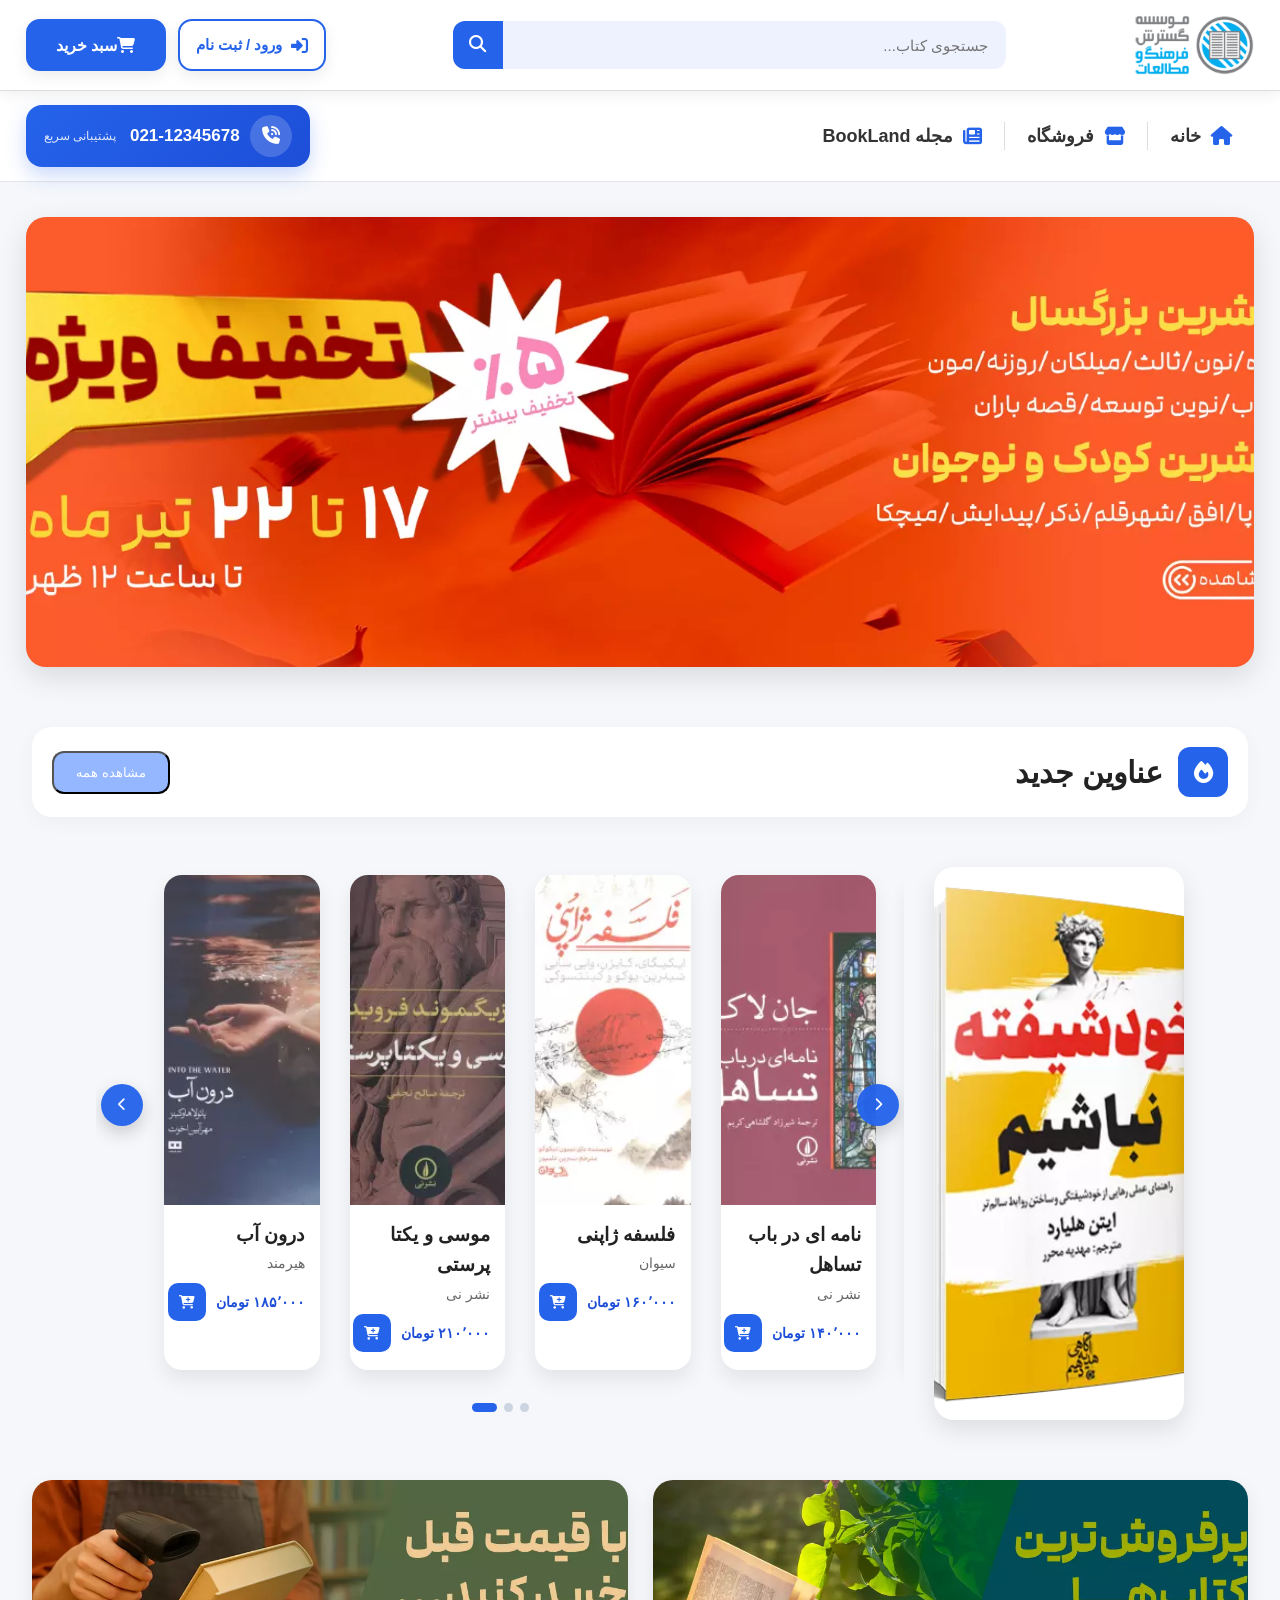
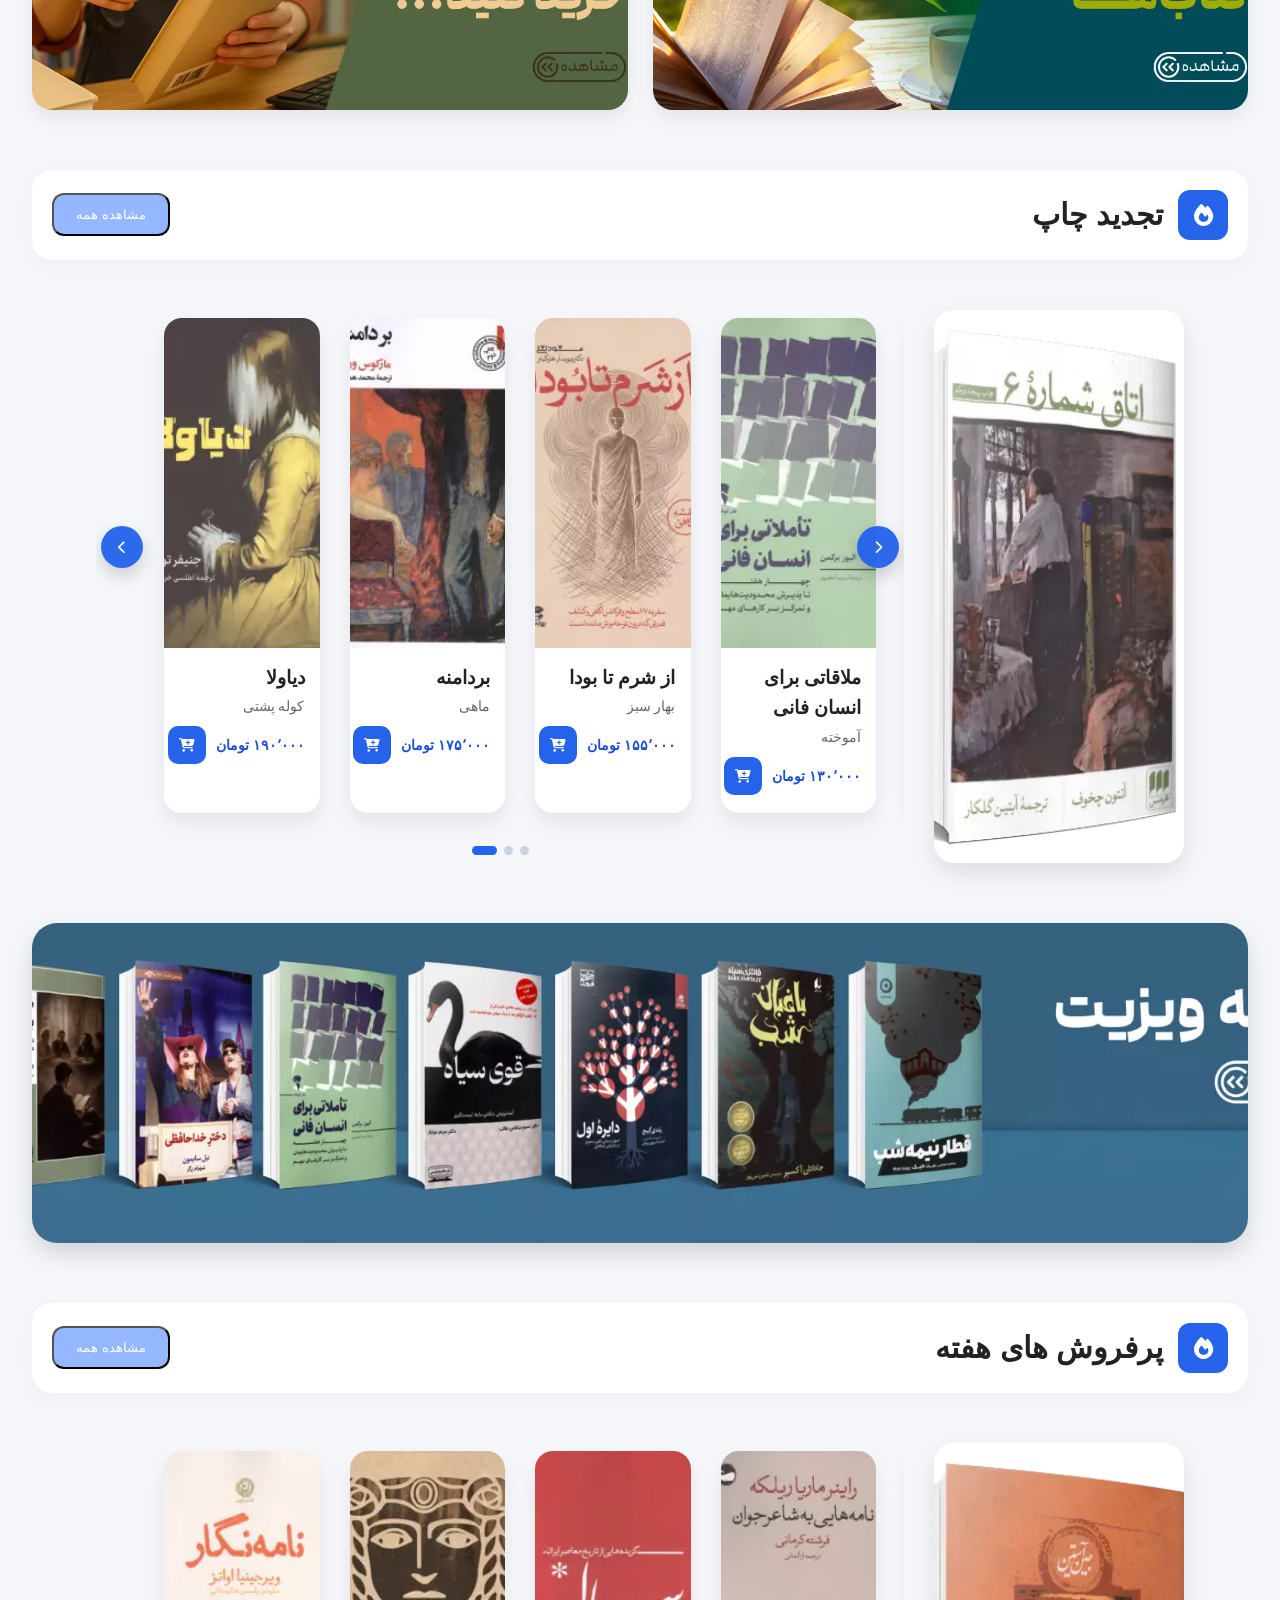
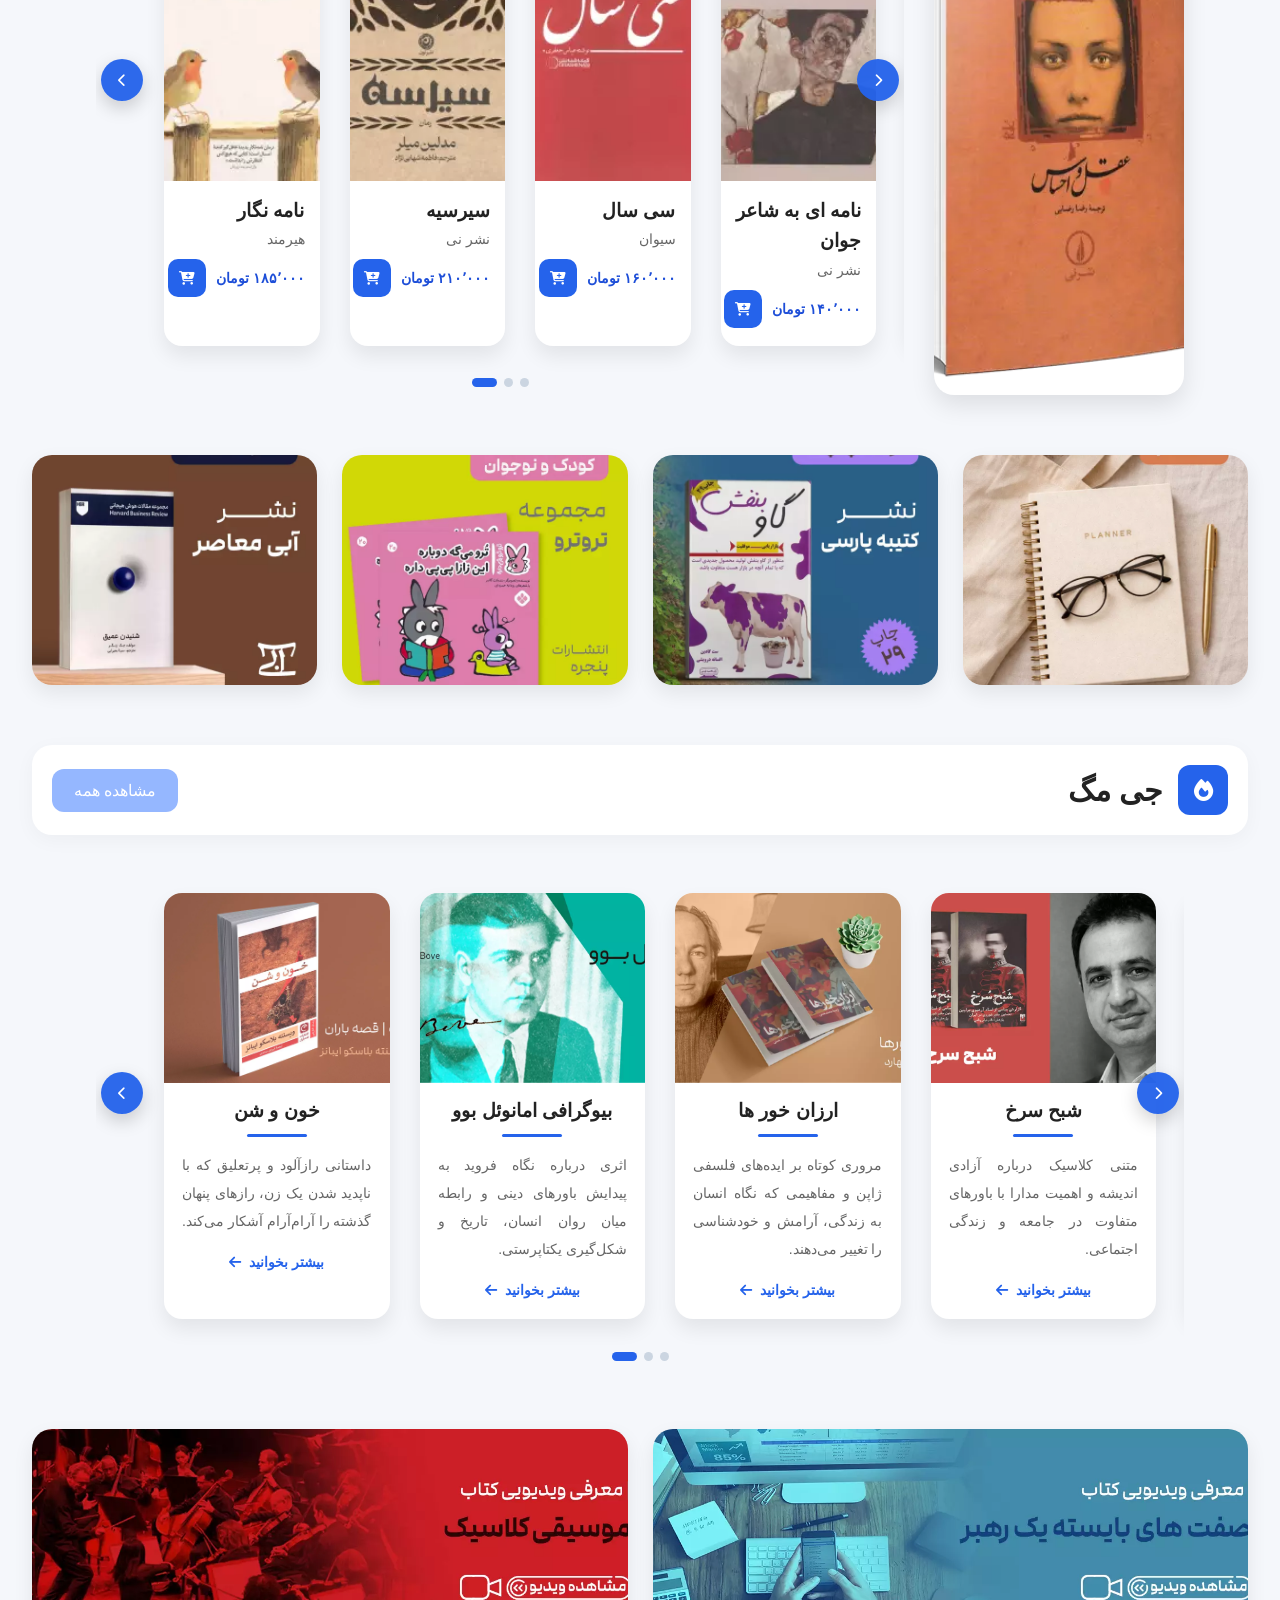
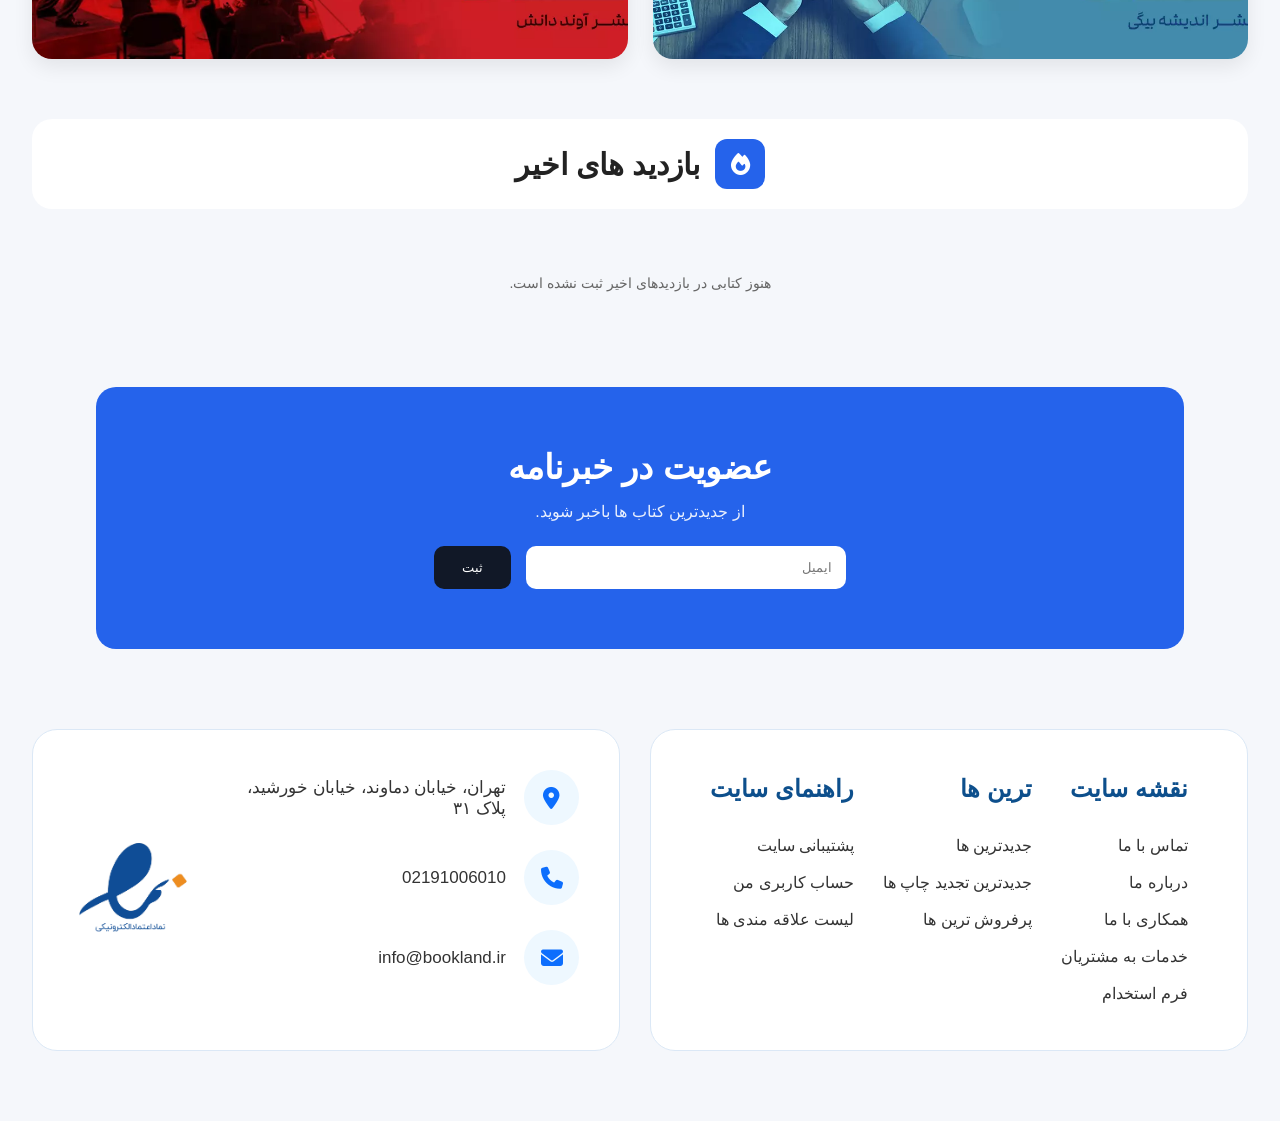
<file: index.html>
<!DOCTYPE html>

<html dir="rtl" lang="fa">

<head>
    <meta charset="utf-8" />
    <meta content="width=device-width, initial-scale=1.0" name="viewport" />
    <title>BookLand</title>
    <link href="style.css" rel="stylesheet" />
    <link href="https://cdnjs.cloudflare.com/ajax/libs/font-awesome/6.6.0/css/all.min.css" rel="stylesheet" />
</head>

<body>
    <header>
        <div class="logo">
            <img alt="" src="IMG/logo.png" />
        </div>
        <div class="search">
            <input id="searchBox" placeholder="جستجوی کتاب..." type="text" />
            <button>
                <i class="fa-solid fa-magnifying-glass"></i>
            </button>
        </div>
        <div class="top-icons">
<div class="icon-box cart-box">
                <i class="fa-solid fa-cart-shopping">سبد خرید</i>
            </div>
        </div>
    </header>
    <section class="top-menu">
        <div class="menu-right">
            <a href="#">
                <i class="fa-solid fa-house"></i>
                <span>خانه</span>
            </a>
            <span class="divider"></span>
            <a href="#">
                <i class="fa-solid fa-store"></i>
                <span>فروشگاه</span>
            </a>
            <span class="divider"></span>
            <a href="#">
                <i class="fa-solid fa-newspaper"></i>
                <span>مجله BookLand</span>
            </a>
        </div>
        <div class="menu-left">
            <a class="support-phone" href="tel:02112345678">
                <i class="fa-solid fa-phone-volume"></i>
                <span>021-12345678</span>
            </a>
            <p>پشتیبانی سریع</p>
        </div>
    </section>
    <section class="slider">
        <div class="slide active">
            <img src="IMG/cropped_6a450797d5810.webp" />
        </div>
        <div class="slide">
            <img src="IMG/cropped_6a436ae7b465c.webp" />
        </div>
        <div class="slide">
            <img src="IMG/cropped_6a422c28cde4c.webp" />
        </div>
    </section>
    <section class="section-header">
        <div class="section-title">
            <i class="fa-solid fa-fire"></i>
            <h2>عناوین جدید</h2>
        </div>
        <button class="section-btn section-view-all" type="button" data-section-view="books"> مشاهده همه </button>
    </section>
    <section class="books">
        <div class="books-row">
            <div class="book-slider" data-slider="">
                <div class="book-track">
                    <div class="book-card">
                        <img alt="درون آب" src="IMG/book11.webp" />
                        <div class="book-info">
                            <p><span>ناشر:</span> هیرمند</p>
                            <p><span>نویسنده:</span> ناشناس</p>
                            <p><span>مترجم:</span> ---</p>
                            <p><span>سال چاپ:</span> ۱۴۰۲</p>
                        </div>
                        <h3>درون آب</h3>
                        <p class="publisher">هیرمند</p>
                        <div class="card-bottom">
                            <span class="price">۱۸۵٬۰۰۰ تومان</span>
                            <div class="card-actions">
<button class="icon-btn cart-btn" title="افزودن به سبد خرید"><i
                                        class="fa-solid fa-cart-plus"></i></button>
                            </div>
                        </div>
                    </div>
                    <div class="book-card">
                        <img alt="موسی و یکتا پرستی" src="IMG/book22.webp" />
                        <div class="book-info">
                            <p><span>ناشر:</span> نشر نی</p>
                            <p><span>نویسنده:</span> زیگموند فروید</p>
                            <p><span>مترجم:</span> صالح نجفی</p>
                            <p><span>سال چاپ:</span> ۱۴۰۱</p>
                        </div>
                        <h3>موسی و یکتا پرستی</h3>
                        <p class="publisher">نشر نی</p>
                        <div class="card-bottom">
                            <span class="price">۲۱۰٬۰۰۰ تومان</span>
                            <div class="card-actions">
<button class="icon-btn cart-btn" title="افزودن به سبد خرید"><i
                                        class="fa-solid fa-cart-plus"></i></button>
                            </div>
                        </div>
                    </div>
                    <div class="book-card">
                        <img alt="فلسفه ژاپنی" src="IMG/book33.webp" />
                        <div class="book-info">
                            <p><span>ناشر:</span> سیوان</p>
                            <p><span>نویسنده:</span> ناشناس</p>
                            <p><span>مترجم:</span> ---</p>
                            <p><span>سال چاپ:</span> ۱۴۰۲</p>
                        </div>
                        <h3>فلسفه ژاپنی</h3>
                        <p class="publisher">سیوان</p>
                        <div class="card-bottom">
                            <span class="price">۱۶۰٬۰۰۰ تومان</span>
                            <div class="card-actions">
<button class="icon-btn cart-btn" title="افزودن به سبد خرید"><i
                                        class="fa-solid fa-cart-plus"></i></button>
                            </div>
                        </div>
                    </div>
                    <div class="book-card">
                        <img alt="نامه ای در باب تساهل" src="IMG/book4.webp" />
                        <div class="book-info">
                            <p><span>ناشر:</span> نشر نی</p>
                            <p><span>نویسنده:</span> جان لاک</p>
                            <p><span>مترجم:</span> شیرزاد گلشاهی کریم</p>
                            <p><span>سال چاپ:</span> ۱۴۰۰</p>
                        </div>
                        <h3>نامه ای در باب تساهل</h3>
                        <p class="publisher">نشر نی</p>
                        <div class="card-bottom">
                            <span class="price">۱۴۰٬۰۰۰ تومان</span>
                            <div class="card-actions">
<button class="icon-btn cart-btn" title="افزودن به سبد خرید"><i
                                        class="fa-solid fa-cart-plus"></i></button>
                            </div>
                        </div>
                    </div>

                    <div class="book-card">
                        <img alt="بیابان تاتار ها" src="IMG/book21.webp" />
                        <div class="book-info">
                            <p><span>ناشر:</span> ماهی</p>
                            <p><span>نویسنده:</span> دینو بوتزاتی</p>
                            <p><span>مترجم:</span> محسن ابراهیم</p>
                            <p><span>سال چاپ:</span> ۱۴۰۲</p>
                        </div>
                        <h3>بیابان تاتار ها</h3>
                        <p class="publisher">ماهی</p>
                        <div class="card-bottom">
                            <span class="price">۱۹۰٬۰۰۰ تومان</span>
                            <div class="card-actions">
<button class="icon-btn cart-btn" title="افزودن به سبد خرید"><i
                                        class="fa-solid fa-cart-plus"></i></button>
                            </div>
                        </div>
                    </div>
                    <div class="book-card">
                        <img alt="قلب سگی" src="IMG/book222.webp" />
                        <div class="book-info">
                            <p><span>ناشر:</span> ماهی</p>
                            <p><span>نویسنده:</span> میخائیل بولگاکف</p>
                            <p><span>مترجم:</span> آبتین گلکار</p>
                            <p><span>سال چاپ:</span> ۱۴۰۱</p>
                        </div>
                        <h3>قلب سگی</h3>
                        <p class="publisher">ماهی</p>
                        <div class="card-bottom">
                            <span class="price">۱۷۵٬۰۰۰ تومان</span>
                            <div class="card-actions">
<button class="icon-btn cart-btn" title="افزودن به سبد خرید"><i
                                        class="fa-solid fa-cart-plus"></i></button>
                            </div>
                        </div>
                    </div>
                </div>
                <button aria-label="قبلی" class="slider-arrow slider-prev" type="button"><i
                        class="fa-solid fa-chevron-right"></i></button>
                <button aria-label="بعدی" class="slider-arrow slider-next" type="button"><i
                        class="fa-solid fa-chevron-left"></i></button>
                <div class="slider-dots"></div>
            </div>
            <div class="books-side-image"><img alt="بنر عناوین جدید" src="IMG/book row.webp" /></div>
        </div>
    </section>
    <section class="middle-banner">
        <div class="banner-item">
            <img alt="" src="IMG/دو اسلاید1.webp" />
        </div>
        <div class="banner-item">
            <img alt="" src="IMG/دو اسلاید 2.webp" />
        </div>
    </section>
    <section class="section-header">
        <div class="section-title">
            <i class="fa-solid fa-fire"></i>
            <h2>تجدید چاپ</h2>
        </div>
        <button class="section-btn section-view-all" type="button" data-section-view="books"> مشاهده همه </button>
    </section>
    <section class="books">
        <div class="books-row">
            <div class="book-slider" data-slider="">
                <div class="book-track">

                    <div class="book-card">
                        <img alt=" دیاولا " src="IMG/bok21.webp" />
                        <div class="book-info">
                            <p><span>ناشر:</span> کوله پشتی</p>
                            <p><span>نویسنده:</span> دینو بوتزاتی</p>
                            <p><span>مترجم:</span> محسن ابراهیم</p>
                            <p><span>سال چاپ:</span> ۱۴۰۲</p>
                        </div>
                        <h3> دیاولا </h3>
                        <p class="publisher">کوله پشتی</p>
                        <div class="card-bottom">
                            <span class="price">۱۹۰٬۰۰۰ تومان</span>
                            <div class="card-actions">
<button class="icon-btn cart-btn" title="افزودن به سبد خرید"><i
                                        class="fa-solid fa-cart-plus"></i></button>
                            </div>
                        </div>
                    </div>
                    <div class="book-card">
                        <img alt="بر دامنه" src="IMG/bok22.webp" />
                        <div class="book-info">
                            <p><span>ناشر:</span> ماهی</p>
                            <p><span>نویسنده:</span> میخائیل بولگاکف</p>
                            <p><span>مترجم:</span> آبتین گلکار</p>
                            <p><span>سال چاپ:</span> ۱۴۰۱</p>
                        </div>
                        <h3> بردامنه</h3>
                        <p class="publisher">ماهی</p>
                        <div class="card-bottom">
                            <span class="price">۱۷۵٬۰۰۰ تومان</span>
                            <div class="card-actions">
<button class="icon-btn cart-btn" title="افزودن به سبد خرید"><i
                                        class="fa-solid fa-cart-plus"></i></button>
                            </div>
                        </div>
                    </div>
                    <div class="book-card">
                        <img alt="از شرم تا بودا" src="IMG/book23.webp" />
                        <div class="book-info">
                            <p><span>ناشر:</span> بهار سبز</p>
                            <p><span>نویسنده:</span> ناشناس</p>
                            <p><span>مترجم:</span> ---</p>
                            <p><span>سال چاپ:</span> ۱۴۰۲</p>
                        </div>
                        <h3>از شرم تا بودا</h3>
                        <p class="publisher">بهار سبز</p>
                        <div class="card-bottom">
                            <span class="price">۱۵۵٬۰۰۰ تومان</span>
                            <div class="card-actions">
<button class="icon-btn cart-btn" title="افزودن به سبد خرید"><i
                                        class="fa-solid fa-cart-plus"></i></button>
                            </div>
                        </div>
                    </div>
                    <div class="book-card">
                        <img alt="ملاقاتی برای انسان فانی" src="IMG/book24.webp" />
                        <div class="book-info">
                            <p><span>ناشر:</span> آموخته</p>
                            <p><span>نویسنده:</span> ناشناس</p>
                            <p><span>مترجم:</span> ---</p>
                            <p><span>سال چاپ:</span> ۱۴۰۲</p>
                        </div>
                        <h3>ملاقاتی برای انسان فانی</h3>
                        <p class="publisher">آموخته</p>
                        <div class="card-bottom">
                            <span class="price">۱۳۰٬۰۰۰ تومان</span>
                            <div class="card-actions">
<button class="icon-btn cart-btn" title="افزودن به سبد خرید"><i
                                        class="fa-solid fa-cart-plus"></i></button>
                            </div>
                        </div>
                    </div>
                    <div class="book-card">
                        <img alt=" جهان های اثیری" src="IMG/bok23.webp" />
                        <div class="book-info">
                            <p><span>ناشر:</span> هیرمند</p>
                            <p><span>نویسنده:</span> ناشناس</p>
                            <p><span>مترجم:</span> ---</p>
                            <p><span>سال چاپ:</span> ۱۴۰۲</p>
                        </div>
                        <h3> جهان های اثیری</h3>
                        <p class="publisher">هیرمند</p>
                        <div class="card-bottom">
                            <span class="price">۱۸۵٬۰۰۰ تومان</span>
                            <div class="card-actions">
<button class="icon-btn cart-btn" title="افزودن به سبد خرید"><i
                                        class="fa-solid fa-cart-plus"></i></button>
                            </div>
                        </div>
                    </div>
                    <div class="book-card">
                        <img alt=" رودین " src="IMG/bok24.webp" />
                        <div class="book-info">
                            <p><span>ناشر:</span> نشر نی</p>
                            <p><span>نویسنده:</span> زیگموند فروید</p>
                            <p><span>مترجم:</span> صالح نجفی</p>
                            <p><span>سال چاپ:</span> ۱۴۰۱</p>
                        </div>
                        <h3>رودین</h3>
                        <p class="publisher">نشر نی</p>
                        <div class="card-bottom">
                            <span class="price">۲۱۰٬۰۰۰ تومان</span>
                            <div class="card-actions">
<button class="icon-btn cart-btn" title="افزودن به سبد خرید"><i
                                        class="fa-solid fa-cart-plus"></i></button>
                            </div>
                        </div>
                    </div>
                </div>
                <button aria-label="قبلی" class="slider-arrow slider-prev" type="button"><i
                        class="fa-solid fa-chevron-right"></i></button>
                <button aria-label="بعدی" class="slider-arrow slider-next" type="button"><i
                        class="fa-solid fa-chevron-left"></i></button>
                <div class="slider-dots"></div>
            </div>
            <div class="books-side-image"><img alt="بنر تجدید چاپ" src="IMG/book row3.webp" /></div>
        </div>
    </section>
    <section class="promo-banner">
        <img alt="Banner" src="IMG/اسلایدر بزرگ.webp" />
    </section>
    <section class="section-header">
        <div class="section-title">
            <i class="fa-solid fa-fire"></i>
            <h2>پرفروش های هفته</h2>
        </div>
        <button class="section-btn section-view-all" type="button" data-section-view="books"> مشاهده همه </button>
    </section>
    <section class="books">
        <div class="books-row">
            <div class="book-slider" data-slider="">
                <div class="book-track">
                    <div class="book-card">
                        <img alt=" نامه نگار" src="IMG/پر فروش1.webp" />
                        <div class="book-info">
                            <p><span>ناشر:</span> هیرمند</p>
                            <p><span>نویسنده:</span> ناشناس</p>
                            <p><span>مترجم:</span> ---</p>
                            <p><span>سال چاپ:</span> ۱۴۰۲</p>
                        </div>
                        <h3> نامه نگار</h3>
                        <p class="publisher">هیرمند</p>
                        <div class="card-bottom">
                            <span class="price">۱۸۵٬۰۰۰ تومان</span>
                            <div class="card-actions">
<button class="icon-btn cart-btn" title="افزودن به سبد خرید"><i
                                        class="fa-solid fa-cart-plus"></i></button>
                            </div>
                        </div>
                    </div>
                    <div class="book-card">
                        <img alt=" سیرسیه" src="IMG/bok31.webp" />
                        <div class="book-info">
                            <p><span>ناشر:</span> نشر نی</p>
                            <p><span>نویسنده:</span> زیگموند فروید</p>
                            <p><span>مترجم:</span> صالح نجفی</p>
                            <p><span>سال چاپ:</span> ۱۴۰۱</p>
                        </div>
                        <h3>سیرسیه</h3>
                        <p class="publisher">نشر نی</p>
                        <div class="card-bottom">
                            <span class="price">۲۱۰٬۰۰۰ تومان</span>
                            <div class="card-actions">
<button class="icon-btn cart-btn" title="افزودن به سبد خرید"><i
                                        class="fa-solid fa-cart-plus"></i></button>
                            </div>
                        </div>
                    </div>
                    <div class="book-card">
                        <img alt="فلسفه ژاپنی" src="IMG/پر فروش3.webp" />
                        <div class="book-info">
                            <p><span>ناشر:</span> سیوان</p>
                            <p><span>نویسنده:</span> ناشناس</p>
                            <p><span>مترجم:</span> ---</p>
                            <p><span>سال چاپ:</span> ۱۴۰۲</p>
                        </div>
                        <h3>سی سال</h3>
                        <p class="publisher">سیوان</p>
                        <div class="card-bottom">
                            <span class="price">۱۶۰٬۰۰۰ تومان</span>
                            <div class="card-actions">
<button class="icon-btn cart-btn" title="افزودن به سبد خرید"><i
                                        class="fa-solid fa-cart-plus"></i></button>
                            </div>
                        </div>
                    </div>
                    <div class="book-card">
                        <img alt="نامه ای به شاعر جوان" src="IMG/bok32.webp" />
                        <div class="book-info">
                            <p><span>ناشر:</span> نشر نی</p>
                            <p><span>نویسنده:</span> جان لاک</p>
                            <p><span>مترجم:</span> شیرزاد گلشاهی کریم</p>
                            <p><span>سال چاپ:</span> ۱۴۰۰</p>
                        </div>
                        <h3>نامه ای به شاعر جوان</h3>
                        <p class="publisher">نشر نی</p>
                        <div class="card-bottom">
                            <span class="price">۱۴۰٬۰۰۰ تومان</span>
                            <div class="card-actions">
<button class="icon-btn cart-btn" title="افزودن به سبد خرید"><i
                                        class="fa-solid fa-cart-plus"></i></button>
                            </div>
                        </div>
                    </div>
                    <div class="book-card">
                        <img alt="  شب اخر" src="IMG/bok33.webp" />
                        <div class="book-info">
                            <p><span>ناشر:</span> ماهی</p>
                            <p><span>نویسنده:</span> دینو بوتزاتی</p>
                            <p><span>مترجم:</span> محسن ابراهیم</p>
                            <p><span>سال چاپ:</span> ۱۴۰۲</p>
                        </div>
                        <h3>شب اخر </h3>
                        <p class="publisher">ماهی</p>
                        <div class="card-bottom">
                            <span class="price">۱۹۰٬۰۰۰ تومان</span>
                            <div class="card-actions">
<button class="icon-btn cart-btn" title="افزودن به سبد خرید"><i
                                        class="fa-solid fa-cart-plus"></i></button>
                            </div>
                        </div>
                    </div>
                    <div class="book-card">
                        <img alt="از شرم تا بودا" src="IMG/bok34.webp" />
                        <div class="book-info">
                            <p><span>ناشر:</span> بهار سبز</p>
                            <p><span>نویسنده:</span> ناشناس</p>
                            <p><span>مترجم:</span> ---</p>
                            <p><span>سال چاپ:</span> ۱۴۰۲</p>
                        </div>
                        <h3> سر دشت سرزمین میانه </h3>
                        <p class="publisher">بهار سبز</p>
                        <div class="card-bottom">
                            <span class="price">۱۵۵٬۰۰۰ تومان</span>
                            <div class="card-actions">
<button class="icon-btn cart-btn" title="افزودن به سبد خرید"><i
                                        class="fa-solid fa-cart-plus"></i></button>
                            </div>
                        </div>
                    </div>
                </div>
                <button aria-label="قبلی" class="slider-arrow slider-prev" type="button"><i
                        class="fa-solid fa-chevron-right"></i></button>
                <button aria-label="بعدی" class="slider-arrow slider-next" type="button"><i
                        class="fa-solid fa-chevron-left"></i></button>
                <div class="slider-dots"></div>
            </div>
            <div class="books-side-image"><img alt="بنر پرفروش های هفته" src="IMG/book row22.webp" /></div>
        </div>
    </section>
    <section class="middle-banner">
        <div class="banner-item">
            <img alt="" src="IMG/1از4.webp" />
        </div>
        <div class="banner-item">
            <img alt="" src="IMG/2از4.webp" />
        </div>
        <div class="banner-item">
            <img alt="" src="IMG/3از4.webp" />
        </div>
        <div class="banner-item">
            <img alt="" src="IMG/4از4.webp" />
        </div>
    </section>
    <section class="section-header" id="jmag-section-header">
        <div class="section-title">
            <i class="fa-solid fa-fire"></i>
            <h2>جی مگ</h2>
        </div>
        <a class="section-btn" href="#">

            مشاهده همه

        </a>
    </section>
    <section class="books">
        <div class="jmag-slider" data-jmag-slider="">
            <div class="jmag-track">
                <div class="jmag-card">
                    <img alt="درون آب" src="IMG/bok41.webp" />
                    <h3> خون و شن </h3>
                    <span class="jmag-divider"></span>
                    <p class="jmag-description">داستانی رازآلود و پرتعلیق که با ناپدید شدن یک زن، رازهای پنهان گذشته را
                        آرام‌آرام آشکار می‌کند.</p>
                    <a class="jmag-more" href="#">بیشتر بخوانید <i class="fa-solid fa-arrow-left"></i></a>
                </div>
                <div class="jmag-card">
                    <img alt="موسی و یکتا پرستی" src="IMG/bok42.webp" />
                    <h3> بیوگرافی امانوئل بوو</h3>
                    <span class="jmag-divider"></span>
                    <p class="jmag-description">اثری درباره نگاه فروید به پیدایش باورهای دینی و رابطه میان روان انسان،
                        تاریخ و شکل‌گیری یکتاپرستی.</p>
                    <a class="jmag-more" href="#">بیشتر بخوانید <i class="fa-solid fa-arrow-left"></i></a>
                </div>
                <div class="jmag-card">
                    <img alt="فلسفه ژاپنی" src="IMG/bok43.webp" />
                    <h3>ارزان خور ها </h3>
                    <span class="jmag-divider"></span>
                    <p class="jmag-description">مروری کوتاه بر ایده‌های فلسفی ژاپن و مفاهیمی که نگاه انسان به زندگی،
                        آرامش و خودشناسی را تغییر می‌دهند.</p>
                    <a class="jmag-more" href="#">بیشتر بخوانید <i class="fa-solid fa-arrow-left"></i></a>
                </div>
                <div class="jmag-card">
                    <img alt="نامه ای در باب تساهل" src="IMG/bok44.webp" />
                    <h3>شبح سرخ </h3>
                    <span class="jmag-divider"></span>
                    <p class="jmag-description">متنی کلاسیک درباره آزادی اندیشه و اهمیت مدارا با باورهای متفاوت در جامعه
                        و زندگی اجتماعی.</p>
                    <a class="jmag-more" href="#">بیشتر بخوانید <i class="fa-solid fa-arrow-left"></i></a>
                </div>
                <div class="jmag-card">
                    <img alt="بیابان تاتار ها" src="IMG/bok45.webp" />
                    <h3> از کتاب تا زیست</h3>
                    <span class="jmag-divider"></span>
                    <p class="jmag-description">رمانی تأمل‌برانگیز درباره انتظار، گذر عمر و انسانی که سال‌های زندگی خود
                        را چشم‌به‌راه یک اتفاق بزرگ می‌ماند.</p>
                    <a class="jmag-more" href="#">بیشتر بخوانید <i class="fa-solid fa-arrow-left"></i></a>
                </div>
                <div class="jmag-card">
                    <img alt="قلب سگی" src="IMG/bok46.webp" />
                    <h3>بر بر نجیب</h3>
                    <span class="jmag-divider"></span>
                    <p class="jmag-description">داستانی طنزآمیز و تلخ درباره آزمایشی عجیب که مرزهای اخلاق، علم و ماهیت
                        انسان را به چالش می‌کشد.</p>
                    <a class="jmag-more" href="#">بیشتر بخوانید <i class="fa-solid fa-arrow-left"></i></a>
                </div>
            </div>
            <button aria-label="قبلی" class="slider-arrow slider-prev" type="button"><i
                    class="fa-solid fa-chevron-right"></i></button>
            <button aria-label="بعدی" class="slider-arrow slider-next" type="button"><i
                    class="fa-solid fa-chevron-left"></i></button>
            <div class="slider-dots"></div>
        </div>
    </section>
    <section class="middle-banner">
        <div class="banner-item">
            <img alt="" src="IMG/دو اسلاید 2و2.webp" />
        </div>
        <div class="banner-item">
            <img alt="" src="IMG/دو اسلاید 1و1.webp" />
        </div>
    </section>
    <section class="section-bottom">
        <div class="section-title">
            <i class="fa-solid fa-fire"></i>
            <h2>بازدید های اخیر</h2>
        </div>
    </section>
    <section class="books">
        <div class="recent-container" id="recentContainer">
            <div class="recent-card">
                <img src="IMG/بازدید 1.webp" />
                <h3>قطار نیمه شب</h3>
                <p>گویا</p>
                <button>مشاهده</button>
            </div>
            <div class="recent-card">
                <img src="IMG/بازدید3.webp" />
                <h3>موسیقی کلاسیک</h3>
                <p>اوند دانش</p>
                <button>مشاهده</button>
            </div>
            <div class="recent-card">
                <img src="IMG/بازدید2.webp" />
                <h3>فابل</h3>
                <p>ادریان یانگ</p>
                <button>مشاهده</button>
            </div>
            <div class="recent-card">
                <img src="IMG/بازدید4.webp" />
                <h3> صفت های بایسته رهبر</h3>
                <p>اندیشه بیگی</p>
                <button>مشاهده</button>
            </div>
        </div>
    </section>
    <section class="newsletter">
        <h2>عضویت در خبرنامه</h2>
        <p>از جدیدترین کتاب ها باخبر شوید.</p>
        <input placeholder="ایمیل" type="email" />
        <button>ثبت</button>
    </section>
    <footer>
        <section class="footer-top">
            <div class="footer-box">
                <div class="footer-column">
                    <h3>نقشه سایت</h3>
                    <a href="#">تماس با ما</a>
                    <a href="#">درباره ما</a>
                    <a href="#">همکاری با ما</a>
                    <a href="#">خدمات به مشتریان</a>
                    <a href="#">فرم استخدام</a>
                </div>
                <div class="footer-column">
                    <h3>ترین ها</h3>
                    <a href="#">جدیدترین ها</a>
                    <a href="#">جدیدترین تجدید چاپ ها</a>
                    <a href="#">پرفروش ترین ها</a>
                </div>
                <div class="footer-column">
                    <h3>راهنمای سایت</h3>
                    <a href="#">پشتیبانی سایت</a>
                    <a href="#">حساب کاربری من</a>
                    <a href="#">لیست علاقه مندی ها</a>
                </div>
            </div>
            <div class="contact-box1">
                <div class="contact-info">
                    <div class="contact-item">
                        <i class="fa-solid fa-location-dot"></i>
                        <span>
                            تهران، خیابان دماوند، خیابان خورشید، پلاک ۳۱
                        </span>
                    </div>
                    <div class="contact-item">
                        <i class="fa-solid fa-phone"></i>
                        <span>02191006010</span>
                    </div>
                    <div class="contact-item">
                        <i class="fa-solid fa-envelope"></i>
                        <span>info@bookland.ir</span>
                    </div>
                </div>
                <div class="contact-logo">
                    <img alt="نماد اعتماد الکترونیکی" src="IMG/e namad 2.png" />
                </div>
            </div>
        </section>
    </footer>
    <script src="script.js"></script>
</body>

</html>
</file>
<file: style.css>
* {
    margin: 0;
    padding: 0;
    box-sizing: border-box;
    font-family: 'Vazirmatn', Tahoma, Arial, sans-serif;
}

html {
    scroll-behavior: smooth;
}

body {
    background: #f5f7fb;
    color: #222;
    direction: rtl;
    overflow-x: hidden;
}

a {
    text-decoration: none;
    color: inherit;
}

button,
input {
    font-family: inherit;
}

button {
    cursor: pointer;
}

img {
    max-width: 100%;
    display: block;
}




header {
    width: 100%;
    min-height: 90px;
    background: #fff;

    display: flex;
    justify-content: space-between;
    align-items: center;

    padding: 15px 2%;

    box-shadow: 0 3px 15px rgba(0, 0, 0, .08);

    position: sticky;
    top: 0;
    z-index: 999;
}




.logo {
    display: flex;
    align-items: center;
    gap: 10px;

    color: #2563eb;
    font-size: 28px;
    font-weight: 700;

    flex-shrink: 0;
}

.logo img {
    max-height: 60px;
    width: auto;
}




.search {
    display: flex;
    align-items: center;

    width: min(600px, 45%);
}

.search input {
    width: 100%;
    height: 48px;

    border: none;
    outline: none;

    background: #eef2ff;

    padding: 0 18px;

    border-radius: 0 12px 12px 0;

    font-size: 15px;
}

.search button {
    width: 55px;
    height: 48px;

    border: none;

    background: #2563eb;
    color: #fff;

    border-radius: 12px 0 0 12px;

    font-size: 17px;

    transition: .3s;
}

.search button:hover {
    background: #1d4ed8;
}



.top-icons {
    display: flex;
    align-items: center;
    gap: 12px;
}

.icon-box {
    height: 52px;

    border-radius: 14px;

    display: flex;
    align-items: center;
    justify-content: center;

    cursor: pointer;

    transition: .3s;

    box-shadow: 0 5px 15px rgba(0, 0, 0, .08);
}

.contact-box {
    width: 52px;

    background: #fff;
    color: #2563eb;

    border: 2px solid #2563eb;
}

.contact-box:hover {
    background: #2563eb;
    color: #fff;

    transform: translateY(-2px);
}

.cart-box {
    width: 140px;

    background: #2563eb;
    color: #fff;

    border: 2px solid #2563eb;

    cursor: default;
}


.top-menu {
    width: 100%;
    min-height: 90px;

    background: #fff;

    display: flex;
    justify-content: space-between;
    align-items: center;

    padding: 14px 2%;

    border-top: 1px solid #e6e6e6;
    border-bottom: 1px solid #e6e6e6;
}

.menu-right {
    display: flex;
    align-items: center;
}

.menu-right a {
    display: flex;
    align-items: center;
    gap: 10px;

    color: #333;

    font-size: 18px;
    font-weight: 700;

    padding: 0 22px;

    transition: .3s;
}

.menu-right a:hover {
    color: #2563eb;
}

.menu-right a i {
    color: #2563eb;
    font-size: 19px;

    transition: .3s;
}

.menu-right a:hover i {
    transform: scale(1.15);
}

.divider {
    width: 1px;
    height: 28px;
    background: #ddd;
}




.menu-left {
    display: flex;
    align-items: center;
    gap: 14px;

    background: linear-gradient(135deg,
            #2563eb,
            #1d4ed8);

    color: #fff;

    padding: 10px 18px;

    border-radius: 16px;

    box-shadow: 0 8px 20px rgba(37, 99, 235, .25);
}

.menu-left .support-phone {
    display: flex;
    align-items: center;
    gap: 10px;
}

.menu-left i {
    width: 42px;
    height: 42px;

    display: flex;
    justify-content: center;
    align-items: center;

    border-radius: 50%;

    background: rgba(255, 255, 255, .18);

    font-size: 18px;
}

.menu-left .support-phone span {
    font-size: 17px;
    font-weight: 700;
}

.menu-left p {
    font-size: 12px;
    opacity: .85;
}



.slider {
    width: 96%;
    height: 450px;

    margin: 35px auto;

    border-radius: 20px;

    overflow: hidden;

    position: relative;

    box-shadow: 0 10px 30px rgba(0, 0, 0, .12);

    background: #ddd;
}

.slide {
    position: absolute;

    inset: 0;

    width: 100%;
    height: 100%;

    opacity: 0;

    transition: opacity 1s ease;

    pointer-events: none;
}

.slide.active {
    opacity: 1;
    pointer-events: auto;
}

.slide img {
    width: 100%;
    height: 100%;

    object-fit: cover;
}




.section-header {
    width: 95%;

    margin: 60px auto 30px;

    padding: 20px;

    display: flex;
    justify-content: space-between;
    align-items: center;

    background: #fff;

    border-radius: 20px;

    box-shadow: 0 5px 20px rgba(0, 0, 0, .04);
}

.section-title {
    display: flex;
    align-items: center;
    gap: 15px;
}

.section-title i {
    width: 50px;
    height: 50px;

    display: flex;
    justify-content: center;
    align-items: center;

    border-radius: 12px;

    background: #2563eb;
    color: #fff;

    font-size: 22px;
}

.section-title h2 {
    font-size: 30px;
    color: #222;
    font-weight: 700;
}

.section-btn {
    padding: 12px 22px;

    background: #95b7ff;
    color: #fff;

    border-radius: 12px;

    transition: .3s;
}

.section-btn:hover {
    background: #1d4ed8;
    transform: translateY(-3px);
}


.books {
    width: 85%;
    margin: 50px auto;
}



.books-row {
    width: 100%;

    display: flex;

    flex-direction: row;

    direction: rtl;

    align-items: stretch;

    gap: 30px;
}



.books-side-image {
    order: 1;

    flex: 0 0 250px;

    width: 250px;
    min-width: 250px;

    border-radius: 20px;

    overflow: hidden;

    box-shadow: 0 10px 25px rgba(0, 0, 0, .10);

    background: #fff;
}

.books-side-image img {
    width: 100%;
    height: 100%;

    object-fit: cover;

    transition: .5s;
}

.books-side-image:hover img {
    transform: scale(1.05);
}



.book-slider {
    order: 2;

    flex: 1;

    min-width: 0;

    position: relative;

    overflow: hidden;

    padding: 8px 68px 50px;

    direction: ltr;
}



.book-track {
    display: flex;

    flex-wrap: nowrap;

    gap: 30px;

    width: max-content;

    direction: ltr;

    transition: transform .65s cubic-bezier(.22,
            .61,
            .36,
            1);

    will-change: transform;
}




.book-track .book-card {
    flex: 0 0 210px;

    min-width: 210px;

    direction: rtl;

    position: relative;

    background: #fff;

    border-radius: 18px;

    overflow: hidden;

    box-shadow: 0 10px 20px rgba(0, 0, 0, .08);

    transition: .35s;

    opacity: 1;
}

.book-track .book-card:hover {
    transform: translateY(-8px);

    box-shadow:
        0 15px 35px rgba(0, 0, 0, .15);
}

.book-track .book-card>img {
    width: 100%;

    height: 330px;

    object-fit: cover;

    transition: .4s;
}

.book-track .book-card:hover>img {
    transform: scale(1.05);
}




.book-card h3 {
    font-size: 19px;

    margin: 15px 15px 5px;

    line-height: 1.6;
}

.book-card p.publisher {
    color: #666;

    margin: 0 15px 12px;

    font-size: 14px;
}




.book-info {
    position: absolute;

    top: 0;
    right: 0;
    left: 0;

    height: 330px;

    background:
        linear-gradient(180deg,
            rgba(15, 23, 42, .08),
            rgba(15, 23, 42, .90));

    color: #fff;

    display: flex;
    flex-direction: column;
    justify-content: flex-end;

    gap: 4px;

    padding: 18px;

    opacity: 0;

    transform: translateY(10px);

    transition: .35s;

    pointer-events: none;
}

.book-card:hover .book-info {
    opacity: 1;

    transform: translateY(0);
}

.book-info p {
    font-size: 13px;

    line-height: 1.8;
}

.book-info p span {
    font-weight: 700;

    color: #93c5fd;

    margin-left: 5px;
}




.card-bottom {
    display: flex;

    align-items: center;

    justify-content: space-between;

    gap: 10px;

    margin: 0 15px 18px;
}

.card-bottom .price {
    font-size: 14px;

    font-weight: 700;

    color: #1d4ed8;

    white-space: nowrap;
}

.card-actions {
    display: flex;

    gap: 7px;
}

.icon-btn {
    width: 38px;
    height: 38px;

    display: flex;

    align-items: center;
    justify-content: center;

    border: none;

    border-radius: 10px;

    transition: .3s;

    font-size: 14px;
}

.icon-btn.view-btn {
    background: #eef2ff;
    color: #2563eb;
}

.icon-btn.view-btn:hover {
    background: #2563eb;
    color: #fff;
}

.icon-btn.cart-btn {
    background: #2563eb;
    color: #fff;
}

.icon-btn.cart-btn:hover {
    background: #1d4ed8;
    transform: scale(1.06);
}


.slider-arrow {
    position: absolute;

    top: 43%;

    transform: translateY(-50%);

    width: 42px;
    height: 42px;

    border: none;

    border-radius: 50%;

    background: rgba(37, 99, 235, .96);

    color: #fff;

    display: flex;

    align-items: center;
    justify-content: center;

    z-index: 20;

    box-shadow:
        0 7px 18px rgba(0, 0, 0, .18);

    transition: .3s;
}

.slider-arrow:hover {
    background: #1d4ed8;

    transform:
        translateY(-50%) scale(1.08);
}

.slider-prev {
    right: 5px;
}

.slider-next {
    left: 5px;
}




.slider-dots {
    position: absolute;

    bottom: 8px;

    left: 0;
    right: 0;

    display: flex;

    justify-content: center;

    align-items: center;

    gap: 7px;

    direction: ltr;
}

.slider-dot {
    width: 9px;
    height: 9px;

    padding: 0;

    border: none;

    border-radius: 50%;

    background: #cbd5e1;

    transition: .3s;
}

.slider-dot.active {
    width: 25px;

    border-radius: 10px;

    background: #2563eb;
}


.middle-banner {
    width: 95%;

    margin: 60px auto;

    display: flex;

    gap: 25px;
}

.banner-item {
    position: relative;

    flex: 1;

    height: 230px;

    border-radius: 20px;

    overflow: hidden;

    cursor: pointer;

    box-shadow:
        0 8px 20px rgba(0, 0, 0, .08);
}

.banner-item img {
    width: 100%;
    height: 100%;

    object-fit: cover;

    transition: .5s;
}

.banner-item:hover img {
    transform: scale(1.08);
}




.promo-banner {
    width: 95%;

    margin: 60px auto;

    overflow: hidden;

    border-radius: 25px;

    box-shadow:
        0 10px 25px rgba(0, 0, 0, .15);
}

.promo-banner img {
    width: 100%;

    height: 320px;

    object-fit: cover;

    transition: .4s;
}

.promo-banner:hover img {
    transform: scale(1.03);
}



.jmag-slider {
    width: 100%;

    position: relative;

    overflow: hidden;

    padding: 8px 68px 50px;

    direction: ltr;
}

.jmag-track {
    display: flex;

    flex-wrap: nowrap;

    gap: 30px;

    width: max-content;

    direction: ltr;

    transition:
        transform .65s cubic-bezier(.22,
            .61,
            .36,
            1);
}

.jmag-track .jmag-card {
    flex: 0 0 220px;

    min-width: 220px;

    direction: rtl;

    background: #fff;

    border-radius: 18px;

    overflow: hidden;

    padding-bottom: 20px;

    text-align: center;

    box-shadow:
        0 10px 20px rgba(0, 0, 0, .08);

    transition: .35s;
}

.jmag-card:hover {
    transform: translateY(-8px);

    box-shadow:
        0 15px 35px rgba(0, 0, 0, .15);
}

.jmag-card img {
    width: 100%;

    height: 190px;

    object-fit: cover;

    transition: .4s;
}

.jmag-card:hover img {
    transform: scale(1.06);
}

.jmag-card h3 {
    font-size: 19px;

    margin: 16px 16px 12px;
}

.jmag-divider {
    display: block;

    width: 60px;
    height: 3px;

    margin: 0 auto 14px;

    background: #2563eb;

    border-radius: 3px;
}

.jmag-description {
    color: #666;

    font-size: 14px;

    line-height: 2;

    text-align: justify;

    margin: 0 18px 18px;

    min-height: 84px;
}

.jmag-more {
    display: inline-flex;

    align-items: center;

    gap: 8px;

    font-size: 14px;

    font-weight: 600;

    color: #2563eb;

    transition: .3s;
}

.jmag-more i {
    transition: .3s;
}

.jmag-card:hover .jmag-more {
    color: #1d4ed8;
}

.jmag-card:hover .jmag-more i {
    transform: translateX(-5px);
}




.section-bottom {
    width: 95%;

    margin: 60px auto 30px;

    padding: 20px;

    display: flex;

    justify-content: center;
    align-items: center;

    background: #fff;

    border-radius: 20px;
}

.recent-container {
    display: grid;

    grid-template-columns:
        repeat(4, 1fr);

    gap: 30px;
}

.recent-card {
    background: #fff;

    border-radius: 18px;

    overflow: hidden;

    transition: .35s;

    box-shadow:
        0 10px 20px rgba(0, 0, 0, .08);
}

.recent-card:hover {
    transform: translateY(-10px);

    box-shadow:
        0 15px 35px rgba(0, 0, 0, .15);
}

.recent-card img {
    width: 100%;

    height: 384px;

    object-fit: cover;

    transition: .4s;
}

.recent-card:hover img {
    transform: scale(1.06);
}

.recent-card h3 {
    font-size: 21px;

    margin: 18px;
}

.recent-card p {
    color: #666;

    margin: 0 18px 18px;
}

.recent-card button {
    width: calc(100% - 36px);

    margin: 0 18px 20px;

    padding: 12px;

    border: none;

    border-radius: 10px;

    background: #2563eb;

    color: #fff;

    font-size: 16px;

    transition: .3s;
}

.recent-card button:hover {
    background: #1d4ed8;
}

.newsletter {
    width: 85%;

    margin: 80px auto;

    background: #2563eb;

    color: #fff;

    border-radius: 20px;

    padding: 60px 30px;

    text-align: center;
}

.newsletter h2 {
    font-size: 34px;

    margin-bottom: 15px;
}

.newsletter p {
    margin-bottom: 25px;

    opacity: .9;
}

.newsletter input {
    width: 320px;

    max-width: 90%;

    padding: 14px;

    border: none;

    border-radius: 10px;

    outline: none;

    margin-left: 10px;
}

.newsletter button {
    padding: 14px 28px;

    border: none;

    border-radius: 10px;

    background: #111827;

    color: #fff;

    transition: .3s;
}

.newsletter button:hover {
    background: #000;
}




.footer-top {
    width: 95%;

    margin: 70px auto;

    display: flex;

    gap: 30px;
}

.footer-box {
    flex: 1;

    background: #fff;

    border: 1px solid #dbe8f6;

    border-radius: 25px;

    padding: 45px;

    display: flex;

    justify-content: space-around;
}

.footer-column {
    display: flex;

    flex-direction: column;

    gap: 18px;
}

.footer-column h3 {
    color: #0d4f8c;

    margin-bottom: 15px;

    font-size: 24px;
}

.footer-column a {
    color: #333;

    transition: .3s;
}

.footer-column a:hover {
    color: #1d75d0;
}

.contact-box1 {
    flex: 1;

    background: #fff;

    border: 1px solid #dbe8f6;

    border-radius: 25px;

    padding: 40px;

    display: flex;

    align-items: center;

    gap: 40px;
}

.contact-logo img {
    width: 120px;
}

.contact-info {
    flex: 1;
}

.contact-item {
    display: flex;

    align-items: center;

    gap: 18px;

    margin-bottom: 25px;
}

.contact-item i {
    width: 55px;
    height: 55px;

    border-radius: 50%;

    background: #eef8ff;

    color: #0d6efd;

    display: flex;

    justify-content: center;
    align-items: center;

    font-size: 22px;

    flex-shrink: 0;
}

.contact-item span {
    font-size: 17px;

    color: #333;
}




::-webkit-scrollbar {
    width: 10px;
}

::-webkit-scrollbar-track {
    background: #ececec;
}

::-webkit-scrollbar-thumb {
    background: #2563eb;

    border-radius: 20px;
}

::-webkit-scrollbar-thumb:hover {
    background: #1d4ed8;
}




@keyframes fadeIn {
    from {
        opacity: 0;
        transform: translateY(25px);
    }

    to {
        opacity: 1;
        transform: translateY(0);
    }
}




@media (max-width: 1100px) {

    header {
        gap: 20px;
    }

    .search {
        width: 40%;
    }

    .book-track .book-card,
    .jmag-track .jmag-card {
        flex-basis: 200px;
        min-width: 200px;
    }

    .recent-container {
        grid-template-columns: repeat(2, 1fr);
    }
}




@media (max-width: 900px) {

    header {
        flex-wrap: wrap;

        justify-content: center;

        padding: 15px;
    }

    .logo {
        width: 100%;

        justify-content: center;
    }

    .search {
        width: 70%;
    }

    .top-menu {
        flex-direction: column;

        gap: 20px;

        padding: 20px;
    }

    .menu-right {
        justify-content: center;

        flex-wrap: wrap;
    }

    .menu-left {
        width: 100%;

        justify-content: center;
    }

    .slider {
        width: 95%;

        height: 350px;
    }

    .books-row {
        flex-direction: column;
    }

    .book-slider {
        order: 2;

        width: 100%;
    }

    .books-side-image {
        order: 1;

        width: 100%;

        height: 250px;

        min-width: 0;
    }

    .middle-banner {
        flex-wrap: wrap;
    }

    .banner-item {
        min-width: calc(50% - 13px);
    }

    .footer-top {
        flex-direction: column;
    }

    .footer-box {
        flex-wrap: wrap;

        gap: 40px;
    }

    .contact-box1 {
        flex-direction: column;

        text-align: center;
    }

    .contact-item {
        justify-content: center;
    }
}




@media (max-width: 600px) {

    header {
        flex-direction: column;
    }

    .search {
        width: 100%;
    }

    .top-icons {
        width: 100%;

        justify-content: center;
    }

    .menu-right {
        gap: 15px;
    }

    .menu-right a {
        padding: 0 8px;

        font-size: 15px;
    }

    .divider {
        display: none;
    }

    .section-header {
        flex-direction: column;

        gap: 20px;

        align-items: flex-start;
    }

    .section-title h2 {
        font-size: 24px;
    }

    .slider {
        height: 250px;

        margin: 20px auto;
    }

    .books {
        width: 92%;
    }

    .book-slider,
    .jmag-slider {
        padding-left: 42px;

        padding-right: 42px;
    }

    .book-track,
    .jmag-track {
        gap: 15px;
    }

    .book-track .book-card,
    .jmag-track .jmag-card {
        flex-basis: calc(100vw - 92px);

        min-width: calc(100vw - 92px);
    }

    .book-track .book-card>img {
        height: 360px;
    }

    .book-info {
        height: 360px;
    }

    .middle-banner {
        flex-direction: column;
    }

    .banner-item {
        width: 100%;

        min-width: 100%;

        height: 180px;
    }

    .promo-banner img {
        height: 180px;
    }

    .recent-container {
        grid-template-columns: 1fr;
    }

    .newsletter {
        width: 92%;
    }

    .newsletter input {
        width: 100%;

        max-width: 100%;

        margin: 0 0 15px;
    }

    .newsletter button {
        width: 100%;
    }

    .footer-box {
        flex-direction: column;

        align-items: center;

        text-align: center;
    }

    .footer-column {
        align-items: center;
    }
}




@media (max-width: 400px) {

    .cart-box {
        width: 120px;
    }

    .section-title i {
        width: 42px;
        height: 42px;

        font-size: 18px;
    }

    .section-title h2 {
        font-size: 21px;
    }

    .book-track .book-card>img {
        height: 320px;
    }

    .book-info {
        height: 320px;
    }
}













/* ********************************************************************************************************** */




/* ===== BookLand | حساب کاربری و سبد خرید ===== */

/* --- دکمه های هدر --- */
.login-box {
    width: auto;
    min-width: 52px;
    gap: 9px;
    padding: 0 16px;
    background: #fff;
    color: #2563eb;
    border: 2px solid #2563eb;
    font-size: 15px;
    font-weight: 700;
}

.login-box:hover {
    background: #2563eb;
    color: #fff;
    transform: translateY(-2px);
}

.login-box i {
    font-size: 17px;
}

.cart-box {
    position: relative;
    cursor: pointer;
}

.cart-box:hover {
    background: #1d4ed8;
    transform: translateY(-2px);
}

.bl-badge {
    position: absolute;
    top: -8px;
    left: -8px;
    min-width: 24px;
    height: 24px;
    padding: 0 6px;
    border-radius: 12px;
    background: #ef4444;
    color: #fff;
    font-size: 13px;
    font-weight: 700;
    display: none;
    align-items: center;
    justify-content: center;
    box-shadow: 0 3px 8px rgba(0, 0, 0, .2);
}

.bl-badge.show {
    display: flex;
}

/* --- قالب کلی باکس ها --- */
.bl-modal {
    position: fixed;
    inset: 0;
    z-index: 10000;
    display: none;
}

.bl-modal.open {
    display: block;
}

.bl-backdrop {
    position: absolute;
    inset: 0;
    background: rgba(15, 23, 42, .55);
    backdrop-filter: blur(2px);
}

.bl-box {
    position: absolute;
    top: 50%;
    left: 50%;
    transform: translate(-50%, -50%);
    width: min(460px, 92vw);
    max-height: 88vh;
    overflow-y: auto;
    background: #fff;
    border-radius: 22px;
    padding: 30px 28px 28px;
    box-shadow: 0 25px 60px rgba(0, 0, 0, .3);
    direction: rtl;
}

.bl-box.wide {
    width: min(680px, 94vw);
}

.bl-close {
    position: absolute;
    top: 16px;
    left: 16px;
    width: 38px;
    height: 38px;
    border: none;
    border-radius: 10px;
    background: #eef2ff;
    color: #2563eb;
    font-size: 16px;
    transition: .3s;
}

.bl-close:hover {
    background: #2563eb;
    color: #fff;
}

.bl-title {
    font-size: 24px;
    margin-bottom: 6px;
}

.bl-subtitle {
    color: #667085;
    font-size: 14px;
    margin-bottom: 22px;
}

/* --- تب ها --- */
.bl-tabs {
    display: flex;
    gap: 8px;
    background: #eef2ff;
    padding: 6px;
    border-radius: 14px;
    margin-bottom: 22px;
}

.bl-tab {
    flex: 1;
    padding: 11px;
    border: none;
    border-radius: 10px;
    background: transparent;
    color: #475569;
    font-size: 15px;
    font-weight: 700;
    transition: .3s;
}

.bl-tab.active {
    background: #2563eb;
    color: #fff;
}

/* --- فرم ها --- */
.bl-field {
    margin-bottom: 15px;
}

.bl-field label {
    display: block;
    font-size: 14px;
    font-weight: 700;
    margin-bottom: 7px;
    color: #334155;
}

.bl-field input {
    width: 100%;
    height: 48px;
    padding: 0 15px;
    border: 1.5px solid #dbe4f5;
    border-radius: 12px;
    background: #f8fafc;
    font-size: 15px;
    outline: none;
    transition: .25s;
}

.bl-field input:focus {
    border-color: #2563eb;
    background: #fff;
}

.bl-submit {
    width: 100%;
    height: 50px;
    margin-top: 8px;
    border: none;
    border-radius: 12px;
    background: #2563eb;
    color: #fff;
    font-size: 16px;
    font-weight: 700;
    transition: .3s;
}

.bl-submit:hover {
    background: #1d4ed8;
}

.bl-msg {
    display: none;
    margin-bottom: 16px;
    padding: 12px 14px;
    border-radius: 12px;
    font-size: 14px;
    line-height: 1.8;
}

.bl-msg.show {
    display: block;
}

.bl-msg.error {
    background: #fef2f2;
    color: #b91c1c;
}

.bl-msg.info {
    background: #eff6ff;
    color: #1d4ed8;
}

.bl-hidden {
    display: none;
}

/* --- حساب کاربری --- */
.bl-user-row {
    display: flex;
    align-items: center;
    gap: 14px;
    padding: 14px 0;
    border-bottom: 1px solid #eef2f7;
    font-size: 15px;
}

.bl-user-row i {
    width: 42px;
    height: 42px;
    border-radius: 50%;
    background: #eef2ff;
    color: #2563eb;
    display: flex;
    align-items: center;
    justify-content: center;
    flex-shrink: 0;
}

.bl-user-row span {
    color: #64748b;
    font-size: 13px;
    display: block;
}

.bl-logout {
    width: 100%;
    height: 48px;
    margin-top: 22px;
    border: 2px solid #ef4444;
    border-radius: 12px;
    background: #fff;
    color: #ef4444;
    font-size: 15px;
    font-weight: 700;
    transition: .3s;
}

.bl-logout:hover {
    background: #ef4444;
    color: #fff;
}

/* --- سبد خرید --- */
.bl-cart-list {
    max-height: 46vh;
    overflow-y: auto;
    margin: 4px -6px 0;
    padding: 0 6px;
}

.bl-cart-item {
    display: flex;
    gap: 14px;
    padding: 14px 0;
    border-bottom: 1px solid #eef2f7;
}

.bl-cart-item img {
    width: 62px;
    height: 88px;
    object-fit: cover;
    border-radius: 10px;
    flex-shrink: 0;
    background: #eef2ff;
}

.bl-cart-info {
    flex: 1;
    min-width: 0;
}

.bl-cart-info h4 {
    font-size: 16px;
    margin-bottom: 4px;
}

.bl-cart-info .bl-pub {
    color: #64748b;
    font-size: 13px;
    margin-bottom: 10px;
}

.bl-cart-info .bl-unit {
    color: #1d4ed8;
    font-size: 14px;
    font-weight: 700;
}

.bl-qty {
    display: flex;
    align-items: center;
    gap: 10px;
    margin-top: 10px;
}

.bl-qty button {
    width: 32px;
    height: 32px;
    border: none;
    border-radius: 9px;
    background: #eef2ff;
    color: #2563eb;
    font-size: 15px;
    transition: .25s;
}

.bl-qty button:hover {
    background: #2563eb;
    color: #fff;
}

.bl-qty .bl-count {
    min-width: 34px;
    text-align: center;
    font-weight: 700;
    font-size: 15px;
}

.bl-remove {
    margin-right: auto;
    border: none;
    background: transparent;
    color: #ef4444;
    font-size: 14px;
    transition: .25s;
}

.bl-remove:hover {
    color: #b91c1c;
}

.bl-empty {
    text-align: center;
    padding: 45px 10px;
    color: #64748b;
}

.bl-empty i {
    font-size: 46px;
    color: #cbd5e1;
    margin-bottom: 16px;
}

.bl-cart-footer {
    margin-top: 20px;
    padding-top: 18px;
    border-top: 2px dashed #e2e8f0;
}

.bl-total-row {
    display: flex;
    justify-content: space-between;
    align-items: center;
    font-size: 15px;
    margin-bottom: 10px;
    color: #475569;
}

.bl-total-row.final {
    font-size: 19px;
    font-weight: 700;
    color: #111827;
    margin-bottom: 18px;
}

.bl-total-row.final b {
    color: #1d4ed8;
}

/* --- پیام شناور --- */
.bl-toast {
    position: fixed;
    bottom: 28px;
    right: 28px;
    z-index: 10001;
    max-width: 320px;
    padding: 14px 20px;
    border-radius: 14px;
    background: #111827;
    color: #fff;
    font-size: 15px;
    box-shadow: 0 12px 30px rgba(0, 0, 0, .25);
    opacity: 0;
    transform: translateY(14px);
    transition: opacity .3s ease, transform .3s ease;
    pointer-events: none;
}

.bl-toast.show {
    opacity: 1;
    transform: translateY(0);
}

.bl-toast.ok {
    background: #16a34a;
}

.bl-toast.warn {
    background: #ea580c;
}

@media (max-width: 600px) {
    .bl-box {
        width: 94vw;
        padding: 26px 18px 22px;
    }

    .login-box span {
        display: none;
    }

    .login-box {
        padding: 0;
        width: 52px;
    }

    .bl-toast {
        right: 16px;
        left: 16px;
        max-width: none;
    }
}

@media (prefers-reduced-motion: reduce) {

    .bl-toast,
    .bl-tab,
    .bl-qty button {
        transition: none;
    }
}


/* ===== BookLand | اصلاحات تکمیلی بدون دست زدن به هسته حساب/سبد ===== */
.search { position: relative; }
.bl-search-results {
    position: absolute;
    top: calc(100% + 8px);
    right: 0;
    left: 0;
    background: #fff;
    border-radius: 14px;
    box-shadow: 0 12px 30px rgba(0,0,0,.14);
    overflow: hidden;
    z-index: 5000;
    border: 1px solid #e5e7eb;
}
.bl-search-result {
    width: 100%;
    display: flex;
    align-items: center;
    gap: 12px;
    padding: 10px 14px;
    border: 0;
    border-bottom: 1px solid #f0f0f0;
    background: #fff;
    text-align: right;
    cursor: pointer;
}
.bl-search-result:last-child { border-bottom: 0; }
.bl-search-result:hover { background: #f5f7ff; }
.bl-search-result img {
    width: 46px;
    height: 58px;
    object-fit: cover;
    border-radius: 7px;
    flex: 0 0 auto;
}
.bl-search-result-text { min-width: 0; }
.bl-search-result-text strong { display:block; font-size:14px; margin-bottom:4px; }
.bl-search-result-text span { display:block; color:#666; font-size:12px; }
.bl-search-no-result { padding: 16px; text-align:center; color:#666; font-size:14px; }
.bl-search-highlight {
    animation: blHighlight 1.8s ease;
}
@keyframes blHighlight {
    0% { box-shadow: 0 0 0 0 rgba(37,99,235,.55), 0 10px 20px rgba(0,0,0,.08); }
    45% { box-shadow: 0 0 0 6px rgba(37,99,235,.16), 0 15px 35px rgba(0,0,0,.15); }
    100% { box-shadow: 0 10px 20px rgba(0,0,0,.08); }
}
.bl-section-modal,
.bl-store-panel-wrap {
    position: fixed;
    inset: 0;
    background: rgba(15,23,42,.45);
    z-index: 10000;
    display: none;
}
.bl-section-modal.open,
.bl-store-panel-wrap.open { display:block; }
.bl-section-dialog {
    width: min(760px, 92vw);
    max-height: 84vh;
    overflow: auto;
    background:#fff;
    border-radius:22px;
    margin:7vh auto;
    padding:24px;
    box-shadow:0 18px 50px rgba(0,0,0,.22);
    position:relative;
}
.bl-section-dialog h2 { margin:0 0 18px; font-size:24px; }
.bl-list-book {
    display:flex;
    align-items:center;
    gap:14px;
    padding:12px 0;
    border-bottom:1px solid #edf0f5;
    cursor:pointer;
}
.bl-list-book img { width:58px; height:78px; object-fit:cover; border-radius:8px; flex:0 0 auto; }
.bl-list-book h4 { margin:0 0 6px; font-size:16px; }
.bl-list-book p { margin:3px 0; color:#666; font-size:13px; }
.bl-dialog-close {
    position:absolute;
    top:14px;
    left:14px;
    width:38px;
    height:38px;
    border:0;
    border-radius:10px;
    background:#eef2ff;
    color:#2563eb;
    font-size:18px;
    cursor:pointer;
}
.bl-store-panel {
    position:absolute;
    top:0;
    right:0;
    width:min(430px, 92vw);
    height:100%;
    background:#fff;
    padding:24px;
    overflow:auto;
    box-shadow:-12px 0 35px rgba(0,0,0,.16);
}
.bl-store-panel h2 { margin:0 0 18px; }
.bl-store-grid { display:grid; gap:10px; }
.bl-store-item {
    display:flex;
    align-items:center;
    gap:12px;
    width:100%;
    padding:10px;
    border:1px solid #edf0f5;
    border-radius:12px;
    background:#fff;
    cursor:pointer;
    text-align:right;
}
.bl-store-item:hover { background:#f5f7ff; }
.bl-store-item img { width:48px; height:64px; object-fit:cover; border-radius:7px; flex:0 0 auto; }
.bl-store-item strong { display:block; margin-bottom:4px; }
.bl-store-item span { color:#666; font-size:12px; }
.bl-jmag-extra {
    margin: 0 18px 16px;
    padding: 12px 14px;
    background: #f7f9ff;
    border-right: 3px solid #2563eb;
    border-radius: 10px;
    color: #4b5563;
    font-size: 13px;
    line-height: 2;
    display:none;
    text-align:justify;
}
.bl-jmag-extra.open { display:block; }
.recent-card.bl-dynamic-recent button { cursor:pointer; }
@media (max-width:600px){
    .bl-section-dialog{margin:4vh auto;max-height:88vh;padding:18px;}
    .bl-store-panel{width:94vw;}
}
</file>
